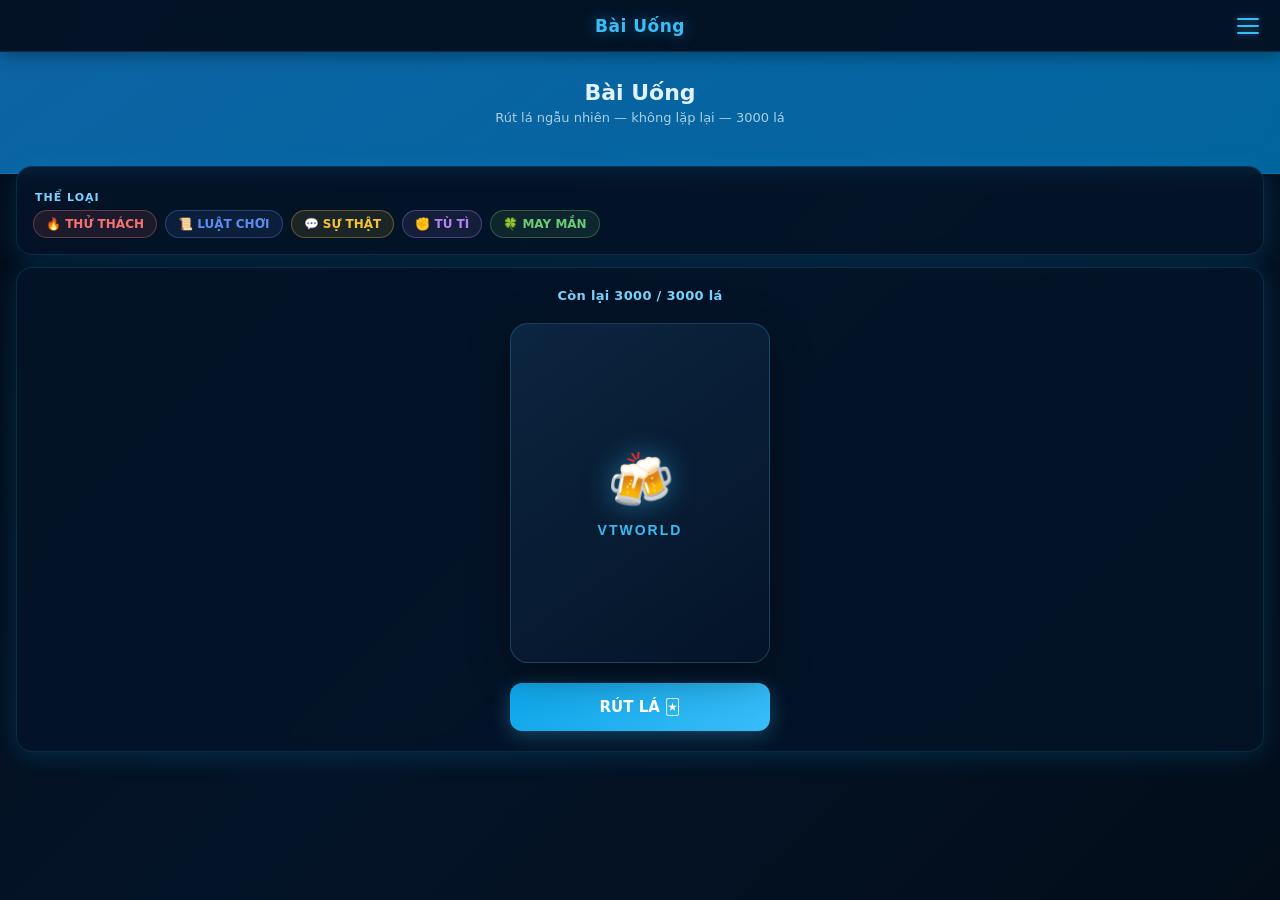
<file: drink.html>
<!DOCTYPE html>
<html lang="vi">
<head>
<meta charset="UTF-8">
<meta name="viewport" content="width=device-width,initial-scale=1,maximum-scale=1,user-scalable=no">
<meta name="nav-title" content="Bài Uống">
<meta name="nav-home"  content="home.html">
<meta name="nav-back"  content="offline.html">
<title>Bài Uống — VTWorld</title>
<link rel="stylesheet" href="base.css">
<style>
.drink-body { padding: 16px; margin-top: -24px; display: flex; flex-direction: column; gap: 12px; }

.legend-row { display: flex; flex-wrap: wrap; gap: 8px; }
.legend-chip {
  display: flex; align-items: center; gap: 6px;
  padding: 6px 12px; border-radius: 20px; font-size: 12px; font-weight: 700;
  border: 1px solid rgba(255,255,255,0.15);
}

.deck-card { display: flex; flex-direction: column; align-items: center; gap: 14px; padding: 20px 16px; }
.deck-count {
  font-size: 13px; font-weight: 700; color: var(--text2);
  letter-spacing: .3px;
}

.card-stage { perspective: 1200px; padding: 6px 0; }
.draw-card {
  --cat-color: #38bdf8;
  width: 260px; height: 340px; position: relative;
  transform-style: preserve-3d; transition: transform .55s cubic-bezier(.4,.2,.2,1);
}
.draw-card.flipped { transform: rotateY(180deg); }
.draw-card-back, .draw-card-front {
  position: absolute; inset: 0; backface-visibility: hidden;
  border-radius: 18px; display: flex; flex-direction: column;
  align-items: center; justify-content: center; padding: 22px;
  border: 1.5px solid rgba(56,189,248,0.25);
  box-shadow: 0 10px 40px rgba(0,0,0,0.45);
}
.draw-card-back {
  background: linear-gradient(145deg, #0c2540 0%, #041428 100%);
}
.back-logo { font-size: 54px; filter: drop-shadow(0 0 14px rgba(56,189,248,0.5)); }
.back-text { margin-top: 10px; font-family: 'Orbitron', sans-serif; font-size: 14px; font-weight: 800; color: var(--blue-mid); letter-spacing: 2px; }
.draw-card-front {
  background: rgba(4,20,40,0.97);
  transform: rotateY(180deg);
  border-color: var(--cat-color);
  text-align: center; gap: 14px;
}
.cat-badge {
  display: inline-block; padding: 6px 16px; border-radius: 20px;
  font-size: 11px; font-weight: 800; letter-spacing: 1px;
  border: 1px solid var(--cat-color); color: var(--cat-color);
  background: color-mix(in srgb, var(--cat-color) 15%, transparent);
}
.card-text {
  font-size: 16px; font-weight: 700; color: var(--text);
  line-height: 1.5; max-height: 220px; overflow-y: auto;
}
.card-text::-webkit-scrollbar { width: 4px; }
.card-text::-webkit-scrollbar-thumb { background: rgba(56,189,248,0.3); border-radius: 4px; }

#draw-btn { max-width: 260px; }

#toast {
  position: fixed; bottom: 84px; left: 50%; transform: translateX(-50%) translateY(20px);
  background: rgba(4,20,40,0.95); border: 1px solid rgba(56,189,248,0.3);
  color: var(--text); padding: 10px 18px; border-radius: 30px;
  font-size: 13px; font-weight: 700; z-index: 500;
  opacity: 0; pointer-events: none; transition: all .25s;
  box-shadow: 0 6px 24px rgba(0,0,0,0.4);
}
#toast.show { opacity: 1; transform: translateX(-50%) translateY(0); }
</style>
</head>
<body>
<script src="nav.js"></script>

<div class="hero">
  <h1>Bài Uống</h1>
  <p>Rút lá ngẫu nhiên — không lặp lại — 3000 lá</p>
</div>

<div class="drink-body">
  <div class="card">
    <div class="section-label">Thể loại</div>
    <div class="legend-row" id="legend"></div>
  </div>

  <div class="card deck-card">
    <div class="deck-count" id="deck-count">Còn lại 3000 / 3000 lá</div>
    <div class="card-stage">
      <div class="draw-card" id="draw-card">
        <div class="draw-card-back">
          <div class="back-logo">🍻</div>
          <div class="back-text">VTWORLD</div>
        </div>
        <div class="draw-card-front">
          <span class="cat-badge" id="cat-badge">—</span>
          <div class="card-text" id="card-text">Chạm "RÚT LÁ" để bắt đầu!</div>
        </div>
      </div>
    </div>
    <button id="draw-btn" class="btn-primary" onclick="handleDraw()">RÚT LÁ 🃏</button>
  </div>
</div>

<div id="toast"></div>

<script src="drink-card.js"></script>
<script>
const { CATS, buildDeck } = window.DrinkCard;

let deck = [];
let order = [];
let ptr = 0;
let lastIdx = -1;
let drawing = false;

function shuffle(arr) {
  for (let i = arr.length - 1; i > 0; i--) {
    const j = Math.floor(Math.random() * (i + 1));
    [arr[i], arr[j]] = [arr[j], arr[i]];
  }
  return arr;
}

function newOrder() {
  order = shuffle([...Array(deck.length).keys()]);
  if (order.length > 1 && order[0] === lastIdx) {
    [order[0], order[1]] = [order[1], order[0]];
  }
  ptr = 0;
}

function renderLegend() {
  const el = document.getElementById('legend');
  el.innerHTML = '';
  Object.values(CATS).forEach(c => {
    const chip = document.createElement('span');
    chip.className = 'legend-chip';
    chip.style.color = c.color;
    chip.style.background = c.color + '1a';
    chip.style.borderColor = c.color + '55';
    chip.textContent = `${c.icon} ${c.label}`;
    el.appendChild(chip);
  });
}

function updateCount() {
  document.getElementById('deck-count').textContent =
    `Còn lại ${order.length - ptr} / ${deck.length} lá`;
}

function showToast(msg) {
  const t = document.getElementById('toast');
  t.textContent = msg;
  t.classList.add('show');
  setTimeout(() => t.classList.remove('show'), 1800);
}

function handleDraw() {
  if (drawing) return;
  drawing = true;
  const btn = document.getElementById('draw-btn');
  const cardEl = document.getElementById('draw-card');
  btn.disabled = true;

  const wasFlipped = cardEl.classList.contains('flipped');
  if (wasFlipped) {
    cardEl.classList.remove('flipped');
    setTimeout(() => reveal(cardEl, btn), 280);
  } else {
    reveal(cardEl, btn);
  }
}

function reveal(cardEl, btn) {
  if (ptr >= order.length) {
    newOrder();
    showToast('🔄 Đã tráo lại bộ bài!');
  }
  const idx = order[ptr++];
  lastIdx = idx;
  const c = deck[idx];
  const meta = CATS[c.cat];

  document.getElementById('card-text').textContent = c.text;
  const badge = document.getElementById('cat-badge');
  badge.textContent = `${meta.icon} ${meta.label}`;
  cardEl.style.setProperty('--cat-color', meta.color);
  updateCount();

  requestAnimationFrame(() => cardEl.classList.add('flipped'));
  setTimeout(() => { drawing = false; btn.disabled = false; }, 320);
}

deck = buildDeck(600);
newOrder();
renderLegend();
updateCount();
</script>
</body>
</html>
</file>
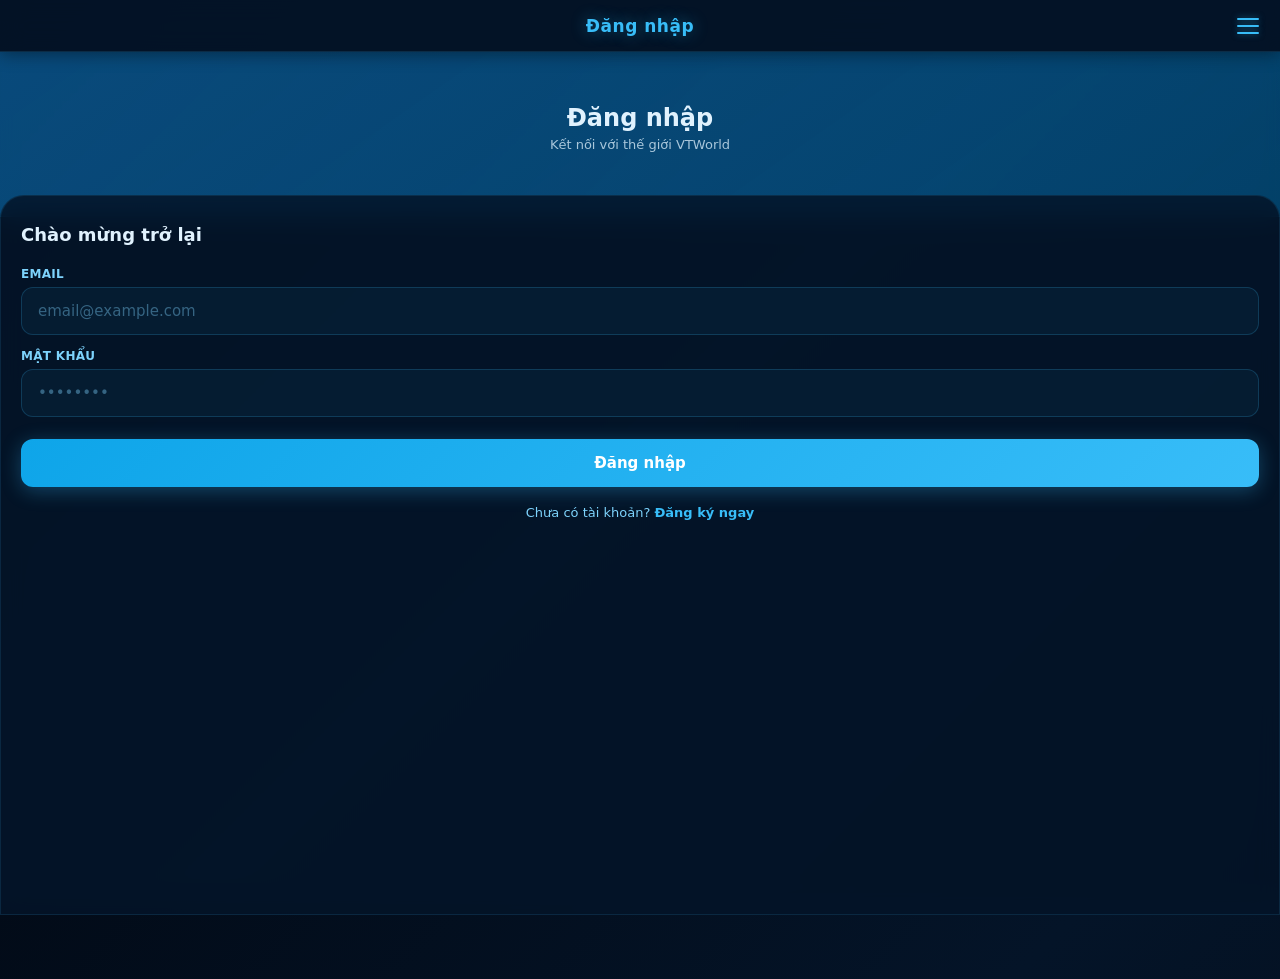
<file: login.html>
<!DOCTYPE html>
<html lang="vi">
<head>
<meta charset="UTF-8">
<meta name="viewport" content="width=device-width,initial-scale=1,maximum-scale=1,user-scalable=no">
<meta name="nav-title" content="Đăng nhập">
<meta name="nav-home"  content="home.html">
<meta name="nav-back"  content="home.html">
<title>Đăng nhập — VTWorld</title>
<link rel="stylesheet" href="base.css">
</head>
<body>
<script src="nav.js"></script>

<div class="login-top">
  <h1>Đăng nhập</h1>
  <p>Kết nối với thế giới VTWorld</p>
</div>

<div class="sheet">
  <h2>Chào mừng trở lại</h2>
  <div class="field">
    <label>EMAIL</label>
    <input type="email" placeholder="email@example.com">
  </div>
  <div class="field">
    <label>MẬT KHẨU</label>
    <input type="password" placeholder="••••••••">
  </div>
  <button class="btn-primary" style="margin-top:8px">Đăng nhập</button>
  <p class="note">Chưa có tài khoản? <span>Đăng ký ngay</span></p>
</div>
</body>
</html>
</file>
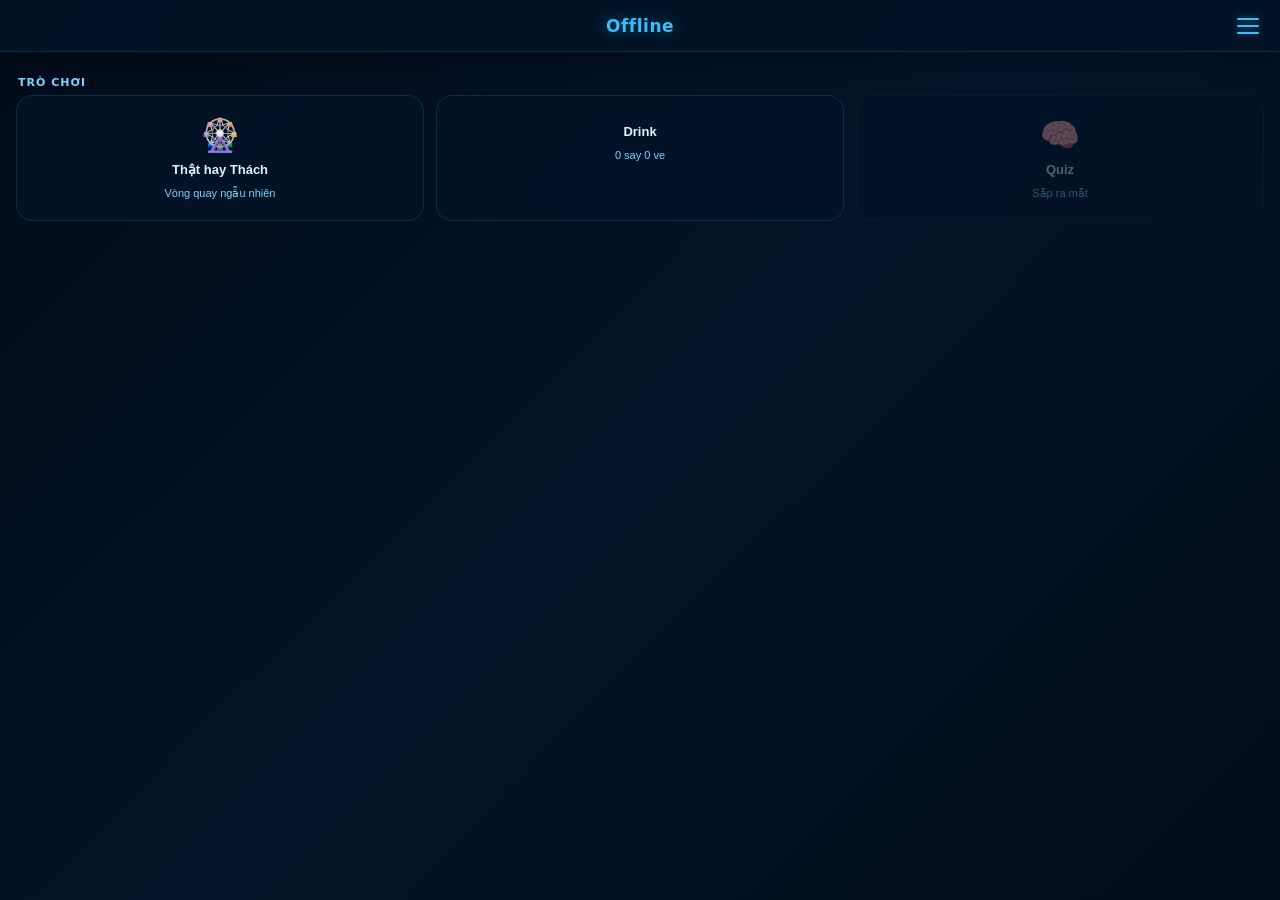
<file: offline.html>
<!DOCTYPE html>
<html lang="vi">
<head>
<meta charset="UTF-8">
<meta name="viewport" content="width=device-width,initial-scale=1,maximum-scale=1,user-scalable=no">
<meta name="nav-title" content="Offline">
<meta name="nav-home"  content="home.html">
<meta name="nav-back"  content="home.html">
<title>Offline — VTWorld</title>
<link rel="stylesheet" href="base.css">
</head>
<body>
<script src="nav.js"></script>

<div class="game-grid-wrap">
  <div class="section-label">Trò chơi</div>
  <div class="game-grid">

    <button class="game-card" onclick="location.href='spin.html'">
      <div class="game-card-icon">🎡</div>
      <div class="game-card-name">Thật hay Thách</div>
      <div class="game-card-desc">Vòng quay ngẫu nhiên</div>
    </button>


    <button class="game-card" onclick="location.href='drink.html'">
      <div class="game-card-icon"></div>
      <div class="game-card-name">Drink</div>
      <div class="game-card-desc">0 say 0 ve</div>
    </button>

    <button class="game-card dim">
      <div class="game-card-icon">🧠</div>
      <div class="game-card-name">Quiz</div>
      <div class="game-card-desc">Sắp ra mắt</div>
    </button>

  </div>
</div>
</body>
</html>
</file>
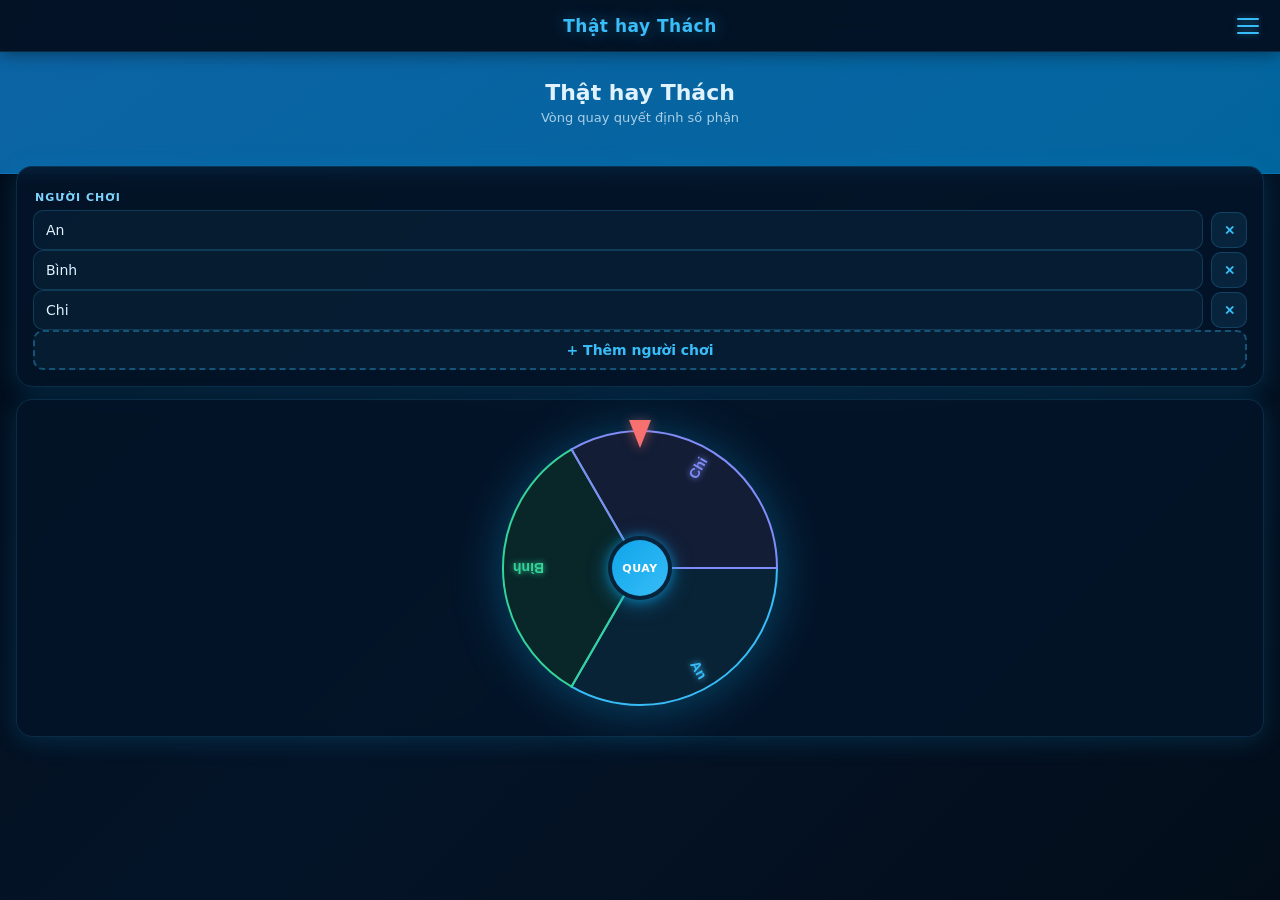
<file: spin.html>
<!DOCTYPE html>
<html lang="vi">
<head>
<meta charset="UTF-8">
<meta name="viewport" content="width=device-width,initial-scale=1,maximum-scale=1,user-scalable=no">
<meta name="nav-title" content="Thật hay Thách">
<meta name="nav-home"  content="home.html">
<meta name="nav-back"  content="offline.html">
<title>Thật hay Thách — VTWorld</title>
<link rel="stylesheet" href="base.css">
</head>
<body>
<script src="nav.js"></script>

<div class="hero">
  <h1>Thật hay Thách</h1>
  <p>Vòng quay quyết định số phận</p>
</div>

<div class="spin-body">
  <div class="card">
    <div class="section-label">Người chơi</div>
    <div id="player-list"></div>
    <button id="add-btn" onclick="addPlayer()">+ Thêm người chơi</button>
  </div>

  <div class="card">
    <div class="wheel-wrap">
      <div class="wheel-pointer"></div>
      <canvas id="spin-canvas" width="280" height="280"></canvas>
      <button id="spin-btn" onclick="doSpin()">QUAY</button>
    </div>
  </div>
</div>

<div id="result-overlay">
  <div id="result-card">
    <div id="res-name"></div>
    <span id="res-type"></span><br>
    <button id="spin-again-btn" onclick="closeResult()">Quay tiếp 🎡</button>
  </div>
</div>

<script>
const COLORS = [
  '#38bdf8','#34d399','#818cf8','#f472b6',
  '#fb923c','#a3e635','#e879f9','#22d3ee',
  '#f87171','#facc15','#4ade80','#60a5fa'
];
let players = ['An', 'Bình', 'Chi'];
let spinning = false;
let angle = 0;

function renderList() {
  const el = document.getElementById('player-list');
  el.innerHTML = '';
  players.forEach((p, i) => {
    const row = document.createElement('div');
    row.className = 'player-row';
    row.innerHTML = `
      <input value="${p}" placeholder="Người chơi ${i+1}"
        oninput="players[${i}]=this.value; drawWheel()" onfocus="this.select()">
      <button class="del-btn" onclick="removePlayer(${i})">✕</button>`;
    el.appendChild(row);
  });
}

function addPlayer() {
  players.push(''); renderList(); drawWheel();
  setTimeout(() => {
    const ins = document.querySelectorAll('.player-row input');
    if (ins.length) ins[ins.length-1].focus();
  }, 40);
}

function removePlayer(i) {
  if (players.length <= 2) { alert('Cần ít nhất 2 người chơi!'); return; }
  players.splice(i, 1); renderList(); drawWheel();
}

function drawWheel() {
  const canvas = document.getElementById('spin-canvas');
  const ctx = canvas.getContext('2d');
  const W = canvas.width, cx = W/2, cy = W/2, r = W/2-3;
  const valid = players.filter(p=>p.trim());
  const n = valid.length || 1;
  const arc = (2*Math.PI)/n;
  ctx.clearRect(0,0,W,W);
  ctx.beginPath(); ctx.arc(cx,cy,r,0,2*Math.PI);
  ctx.fillStyle = '#020b18'; ctx.fill();
  valid.forEach((name, i) => {
    const a0 = angle+i*arc, a1 = a0+arc;
    ctx.beginPath(); ctx.moveTo(cx,cy);
    ctx.arc(cx,cy,r,a0,a1); ctx.closePath();
    ctx.fillStyle = COLORS[i%COLORS.length]+'22'; ctx.fill();
    ctx.strokeStyle = COLORS[i%COLORS.length]; ctx.lineWidth = 2; ctx.stroke();
    ctx.save();
    ctx.translate(cx,cy); ctx.rotate(a0+arc/2);
    ctx.textAlign='right'; ctx.fillStyle=COLORS[i%COLORS.length];
    ctx.font=`bold ${Math.min(14,80/n+6)}px Segoe UI,sans-serif`;
    ctx.shadowColor=COLORS[i%COLORS.length]; ctx.shadowBlur=6;
    ctx.fillText(name.length>10?name.slice(0,9)+'…':name, r-10, 5);
    ctx.restore();
  });
  ctx.beginPath(); ctx.arc(cx,cy,30,0,2*Math.PI);
  const grad = ctx.createRadialGradient(cx,cy,0,cx,cy,30);
  grad.addColorStop(0,'#0ea5e9'); grad.addColorStop(1,'#041428');
  ctx.fillStyle=grad; ctx.shadowColor='rgba(14,165,233,0.6)'; ctx.shadowBlur=12; ctx.fill();
  ctx.strokeStyle='rgba(56,189,248,0.4)'; ctx.lineWidth=2; ctx.stroke();
}

function doSpin() {
  const valid = players.filter(p=>p.trim());
  if (valid.length < 2) { alert('Cần ít nhất 2 người có tên!'); return; }
  if (spinning) return;
  spinning = true;
  document.getElementById('spin-btn').disabled = true;
  const n = valid.length, arc = (2*Math.PI)/n;
  const idx = Math.floor(Math.random()*n);
  const spins = (6+Math.floor(Math.random()*4))*2*Math.PI;
  const needed = ((-angle-idx*arc-arc/2-Math.PI/2)%(2*Math.PI)+2*Math.PI)%(2*Math.PI);
  const total = spins+needed, dur = 3600+Math.random()*800;
  const t0 = performance.now(), a0 = angle;
  const ease = t => 1-Math.pow(1-t,3);
  (function frame(now) {
    const p = Math.min((now-t0)/dur,1);
    angle = a0+total*ease(p); drawWheel();
    if (p<1) { requestAnimationFrame(frame); return; }
    spinning = false;
    document.getElementById('spin-btn').disabled = false;
    showResult(valid[idx]);
  })(t0);
}

function showResult(name) {
  const type = Math.random()<.5?'that':'thach';
  document.getElementById('res-name').textContent = name;
  const rt = document.getElementById('res-type');
  rt.textContent = type==='that'?'THẬT':'THÁCH';
  rt.className   = type==='that'?'badge-that':'badge-thach';
  document.getElementById('result-overlay').classList.add('show');
}

function closeResult() {
  document.getElementById('result-overlay').classList.remove('show');
}

renderList(); drawWheel();
</script>
</body>
</html>
</file>
<file: base.css>
/* =========================================
   base.css — NGUỒN DUY NHẤT
   Tất cả trang dùng chung file này
   ========================================= */
:root {
  --blue:       #0ea5e9;
  --blue-dark:  #0369a1;
  --blue-mid:   #38bdf8;
  --blue-light: rgba(56,189,248,0.12);
  --green:      #34d399;
  --green-dark: #059669;

  --white:  #e0f2fe;
  --gray:   #020b18;
  --gray2:  rgba(56,189,248,0.15);
  --text:   #e0f2fe;
  --text2:  #7dd3fc;

  --radius: 16px;
  --shadow: 0 4px 24px rgba(14,165,233,0.18);
  --nav-h:  52px;
}

/* ── RESET ── */
*, *::before, *::after {
  box-sizing: border-box; margin: 0; padding: 0;
  -webkit-tap-highlight-color: transparent;
}
html { height: 100%; }
body {
  min-height: 100%;
  background: linear-gradient(135deg, #020b18 0%, #041428 50%, #030d1a 100%);
  font-family: 'Nunito', 'Segoe UI', system-ui, sans-serif;
  color: var(--text);
  overscroll-behavior: none;
  padding-bottom: 64px;
}

/* ══════════════════════════════════════
   HERO
══════════════════════════════════════ */
.hero {
  background: linear-gradient(145deg, rgba(14,116,189,0.85) 0%, rgba(2,136,209,0.7) 100%);
  border-bottom: 1px solid rgba(56,189,248,0.15);
  padding: 28px 20px 48px;
  text-align: center; color: var(--white);
  backdrop-filter: blur(8px);
}
.hero h1 { font-size: 22px; font-weight: 800; }
.hero p  { font-size: 13px; opacity: .75; margin-top: 5px; }

/* ══════════════════════════════════════
   CARD
══════════════════════════════════════ */
.card {
  background: rgba(4,20,40,0.85);
  border: 1px solid rgba(56,189,248,0.15);
  border-radius: var(--radius);
  box-shadow: var(--shadow);
  padding: 16px;
  backdrop-filter: blur(8px);
}

/* ══════════════════════════════════════
   SECTION LABEL
══════════════════════════════════════ */
.section-label {
  font-size: 11px; font-weight: 700;
  color: var(--text2); letter-spacing: 1px;
  text-transform: uppercase;
  padding: 0 2px; margin: 8px 0 6px;
}

/* ══════════════════════════════════════
   BUTTONS
══════════════════════════════════════ */
.btn-primary {
  width: 100%; height: 48px; border-radius: 12px;
  background: linear-gradient(135deg, var(--blue), var(--blue-mid));
  border: none; color: #fff; font-size: 15px; font-weight: 700;
  cursor: pointer; font-family: inherit;
  box-shadow: 0 4px 20px rgba(56,189,248,0.3);
  transition: all .2s;
}
.btn-primary:active { background: var(--blue-dark); box-shadow: none; }

/* ══════════════════════════════════════
   FORM INPUT
══════════════════════════════════════ */
.field { margin-bottom: 14px; }
.field label {
  font-size: 12px; font-weight: 700; color: var(--text2);
  display: block; margin-bottom: 6px; letter-spacing: .3px;
}
.field input {
  width: 100%; height: 48px;
  border: 1.5px solid rgba(56,189,248,0.2); border-radius: 12px;
  padding: 0 16px; font-size: 15px; outline: none;
  color: var(--text); background: rgba(56,189,248,0.05);
  transition: border-color .2s; font-family: inherit;
}
.field input:focus { border-color: var(--blue-mid); background: rgba(56,189,248,0.08); }
.field input::placeholder { color: rgba(125,209,252,0.4); }

/* ══════════════════════════════════════
   HOME PAGE
══════════════════════════════════════ */
.page-content {
  padding: 40px 20px;
  text-align: center;
  display: flex; flex-direction: column;
  align-items: center; gap: 20px;
  min-height: calc(100vh - var(--nav-h) - 64px);
  justify-content: center;
}
.badge {
  display: inline-block; padding: 5px 16px; border-radius: 20px;
  background: rgba(56,189,248,0.1); border: 1px solid rgba(56,189,248,0.25);
  color: var(--blue-mid); font-size: 12px; font-weight: 700;
}
.hero-title {
  font-family: 'Orbitron', sans-serif; font-size: 26px;
  font-weight: 900; color: var(--blue-mid); line-height: 1.35;
  text-shadow: 0 0 30px rgba(56,189,248,0.4);
}
.hero-sub { font-size: 12px; color: var(--text2); }
.owner-card {
  display: inline-flex; align-items: center; gap: 10px;
  background: rgba(4,20,40,0.7);
  border: 1.5px solid rgba(56,189,248,0.2);
  border-radius: 50px; padding: 8px 18px 8px 8px;
  backdrop-filter: blur(8px);
  box-shadow: 0 2px 20px rgba(14,165,233,0.15);
}
.owner-avatar { width: 38px; height: 38px; border-radius: 50%; object-fit: cover; border: 2px solid var(--blue-mid); }
.owner-name { font-size: 13px; font-weight: 800; color: var(--text); display: block; }
.owner-role { font-size: 11px; color: var(--text2); display: block; }
.btn-row { display: flex; gap: 12px; justify-content: center; }
.btn-mode {
  padding: 13px 32px; border-radius: 50px;
  background: rgba(56,189,248,0.08);
  border: 1.5px solid rgba(56,189,248,0.3);
  color: var(--blue-mid); font-size: 15px; font-weight: 800;
  cursor: pointer; font-family: inherit;
  backdrop-filter: blur(10px);
  box-shadow: 0 4px 16px rgba(14,165,233,0.12);
  transition: background .15s, transform .12s;
}
.btn-mode:active { background: rgba(56,189,248,0.18); transform: scale(.96); }

/* ══════════════════════════════════════
   OFFLINE PAGE — game grid
══════════════════════════════════════ */
.game-grid-wrap { padding: 16px; }
.game-grid {
  display: grid;
  grid-template-columns: repeat(3, 1fr);
  gap: 12px;
}
.game-card {
  background: rgba(4,20,40,0.8);
  border: 1px solid rgba(56,189,248,0.15);
  border-radius: var(--radius);
  padding: 20px 10px;
  display: flex; flex-direction: column; align-items: center; gap: 8px;
  cursor: pointer; outline: none;
  transition: transform .15s, border-color .15s, background .15s, box-shadow .15s;
  backdrop-filter: blur(8px);
  text-align: center;
}
.game-card:hover  { background: rgba(56,189,248,0.08); border-color: rgba(56,189,248,0.4); transform: translateY(-3px); box-shadow: 0 8px 24px rgba(14,165,233,0.2); }
.game-card:active { transform: scale(.96); }
.game-card.dim    { opacity: .35; pointer-events: none; }
.game-card-icon   { font-size: 32px; }
.game-card-name   { font-size: 13px; font-weight: 800; color: var(--text); line-height: 1.3; }
.game-card-desc   { font-size: 11px; color: var(--text2); }

/* ══════════════════════════════════════
   LOGIN PAGE
══════════════════════════════════════ */
.login-top {
  padding: 52px 24px 64px; text-align: center; color: var(--text);
  background: linear-gradient(145deg, rgba(14,116,189,0.6) 0%, rgba(2,136,209,0.4) 100%);
  border-bottom: 1px solid rgba(56,189,248,0.15);
  backdrop-filter: blur(8px);
}
.login-top h1 { font-size: 24px; font-weight: 800; }
.login-top p  { font-size: 13px; opacity: .75; margin-top: 5px; }
.sheet {
  background: rgba(4,20,40,0.85);
  border: 1px solid rgba(56,189,248,0.12);
  border-radius: 24px 24px 0 0;
  margin-top: -22px; padding: 28px 20px 40px;
  min-height: calc(100vh - 180px);
  backdrop-filter: blur(12px);
}
.sheet h2 { font-size: 18px; font-weight: 700; margin-bottom: 22px; color: var(--text); }
.note { text-align: center; font-size: 13px; color: var(--text2); margin-top: 18px; }
.note span { color: var(--blue-mid); font-weight: 600; cursor: pointer; }
.note span:hover { text-decoration: underline; }

/* ══════════════════════════════════════
   SPIN PAGE
══════════════════════════════════════ */
.spin-body { padding: 16px; margin-top: -24px; display: flex; flex-direction: column; gap: 12px; }

.player-row { display: flex; gap: 8px; align-items: center; }
.player-row input {
  flex: 1; height: 40px;
  border: 1.5px solid rgba(56,189,248,0.2); border-radius: 10px;
  padding: 0 12px; font-size: 14px; outline: none;
  color: var(--text); background: rgba(56,189,248,0.05);
  transition: border-color .2s; font-family: inherit;
}
.player-row input:focus { border-color: var(--blue-mid); background: rgba(56,189,248,0.08); }
.player-row input::placeholder { color: rgba(125,209,252,0.4); }
.del-btn {
  width: 36px; height: 36px; border-radius: 10px;
  background: rgba(56,189,248,0.1); border: 1px solid rgba(56,189,248,0.2);
  cursor: pointer; font-size: 13px; font-weight: 700; color: var(--blue-mid);
  transition: background .15s;
}
.del-btn:active { background: rgba(56,189,248,0.2); }
#add-btn {
  width: 100%; height: 40px; border-radius: 10px;
  border: 2px dashed rgba(56,189,248,0.35); background: rgba(56,189,248,0.05);
  color: var(--blue-mid); font-size: 14px; font-weight: 600;
  cursor: pointer; font-family: inherit;
  transition: background .15s, border-color .15s;
}
#add-btn:hover { background: rgba(56,189,248,0.1); border-color: rgba(56,189,248,0.5); }

.wheel-wrap {
  position: relative; display: flex;
  justify-content: center; align-items: center; padding: 12px 0;
}
#spin-canvas { border-radius: 50%; display: block; filter: drop-shadow(0 4px 24px rgba(14,165,233,0.35)); }
.wheel-pointer {
  position: absolute; top: 4px; left: 50%; transform: translateX(-50%);
  width: 0; height: 0;
  border-left: 11px solid transparent; border-right: 11px solid transparent;
  border-top: 28px solid #f87171;
  filter: drop-shadow(0 2px 6px rgba(248,113,113,0.5)); z-index: 2;
}
#spin-btn {
  position: absolute; width: 64px; height: 64px; border-radius: 50%;
  background: linear-gradient(135deg, var(--blue), var(--blue-mid));
  border: 4px solid rgba(4,20,40,0.9);
  color: #fff; font-size: 11px; font-weight: 800; cursor: pointer;
  box-shadow: 0 4px 20px rgba(14,165,233,0.5);
  font-family: inherit; letter-spacing: .5px; transition: transform .1s;
}
#spin-btn:active   { transform: scale(.94); }
#spin-btn:disabled { background: rgba(56,189,248,0.15); color: var(--text2); cursor: default; box-shadow: none; }

#result-overlay {
  display: none; position: fixed; inset: 0; z-index: 400;
  background: rgba(0,0,0,.65); align-items: center; justify-content: center;
  padding: 20px; backdrop-filter: blur(6px);
}
#result-overlay.show { display: flex; animation: _fadeIn .2s ease; }
@keyframes _fadeIn { from { opacity: 0; } to { opacity: 1; } }
#result-card {
  background: rgba(4,20,40,0.97); border: 1px solid rgba(56,189,248,0.2);
  border-radius: 24px; width: 100%; max-width: 360px;
  padding: 32px 24px 24px; text-align: center;
  animation: _popUp .3s cubic-bezier(.34,1.56,.64,1);
  box-shadow: 0 16px 60px rgba(0,0,0,0.5);
}
@keyframes _popUp { from { transform: scale(.7); opacity: 0; } to { transform: scale(1); opacity: 1; } }
#res-name { font-size: 30px; font-weight: 900; color: var(--blue-mid); margin-bottom: 12px; text-shadow: 0 0 20px rgba(56,189,248,0.5); }
#res-type {
  display: inline-block; font-size: 18px; font-weight: 900;
  padding: 8px 28px; border-radius: 20px; margin-bottom: 20px; letter-spacing: 1px;
}
.badge-that  { background: rgba(248,113,113,0.12); color: #f87171; border: 1px solid rgba(248,113,113,0.3); }
.badge-thach { background: rgba(52,211,153,0.12);  color: var(--green); border: 1px solid rgba(52,211,153,0.3); }
#spin-again-btn {
  width: 100%; height: 46px; border-radius: 12px;
  background: linear-gradient(135deg, var(--blue), var(--blue-mid));
  border: none; color: #fff; font-size: 14px; font-weight: 700;
  cursor: pointer; font-family: inherit;
  box-shadow: 0 4px 16px rgba(14,165,233,0.3); transition: transform .1s;
}
#spin-again-btn:active { transform: scale(.97); }
</file>
